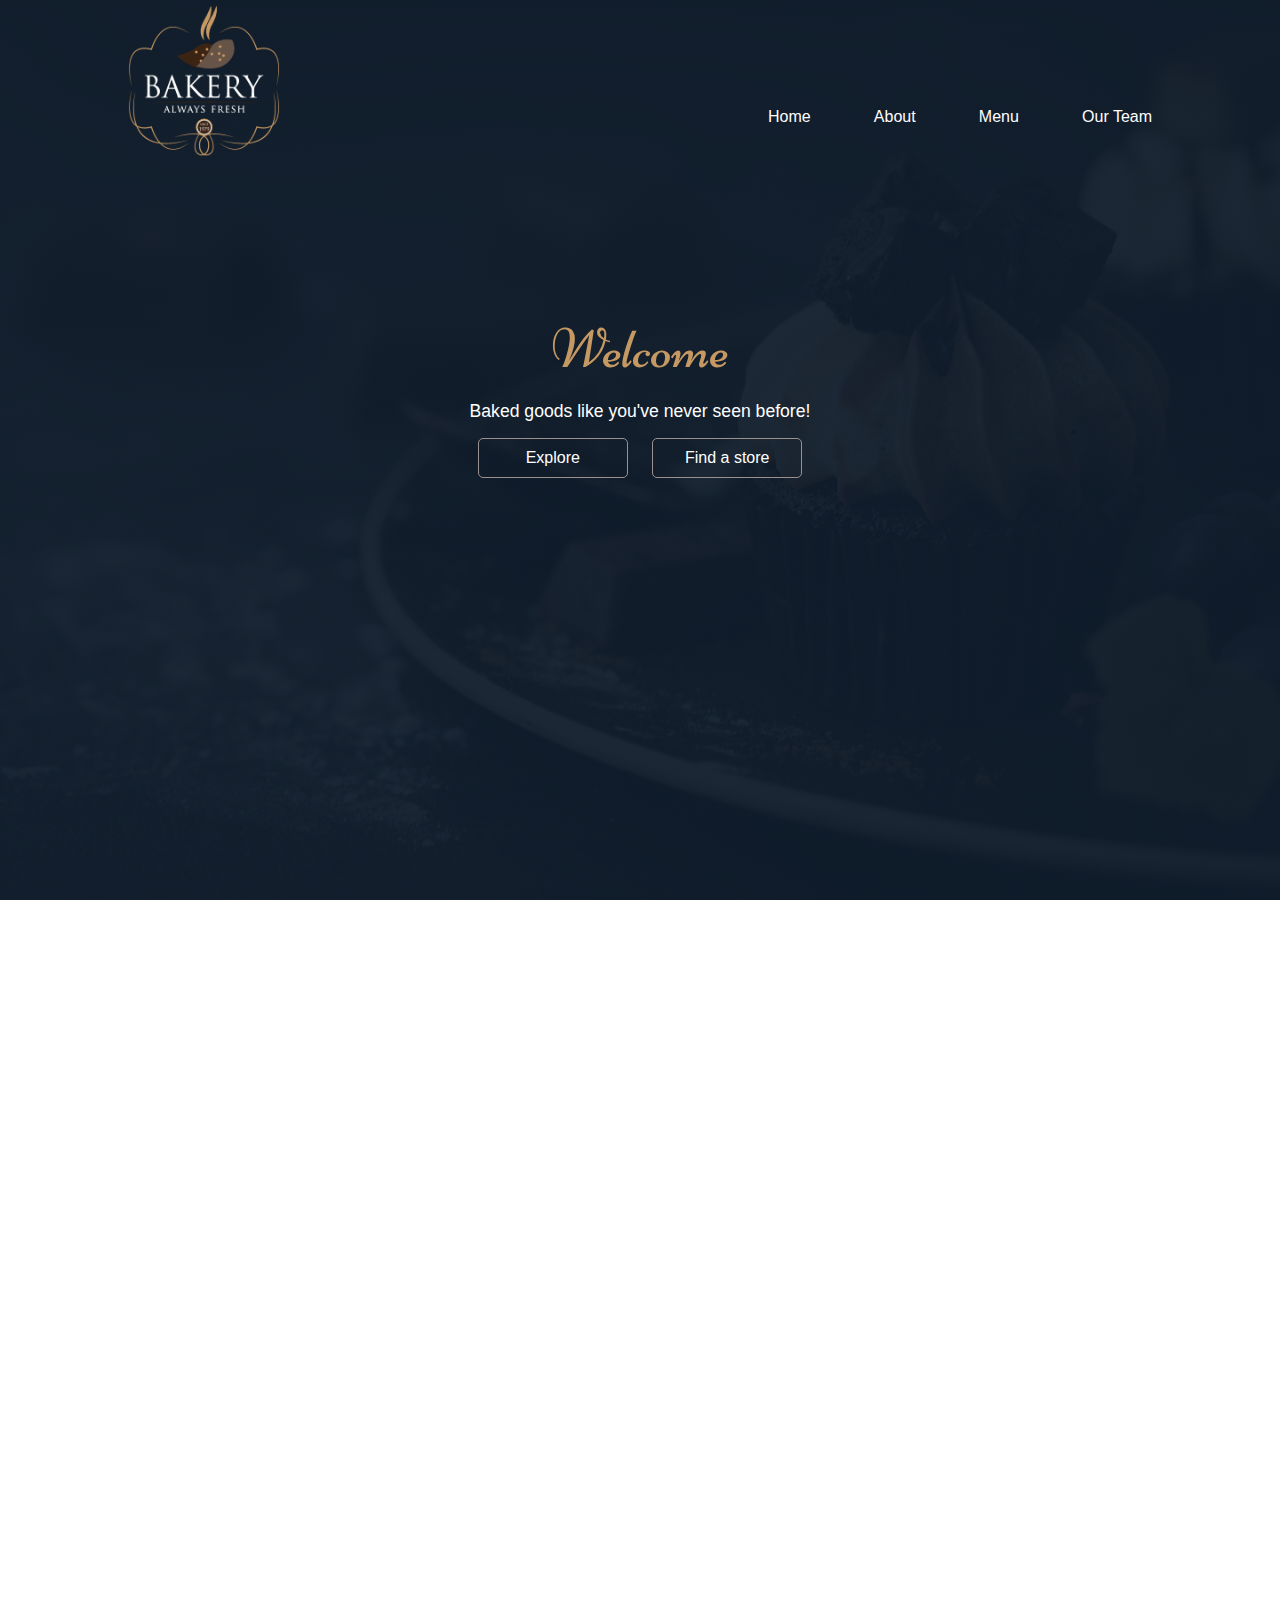
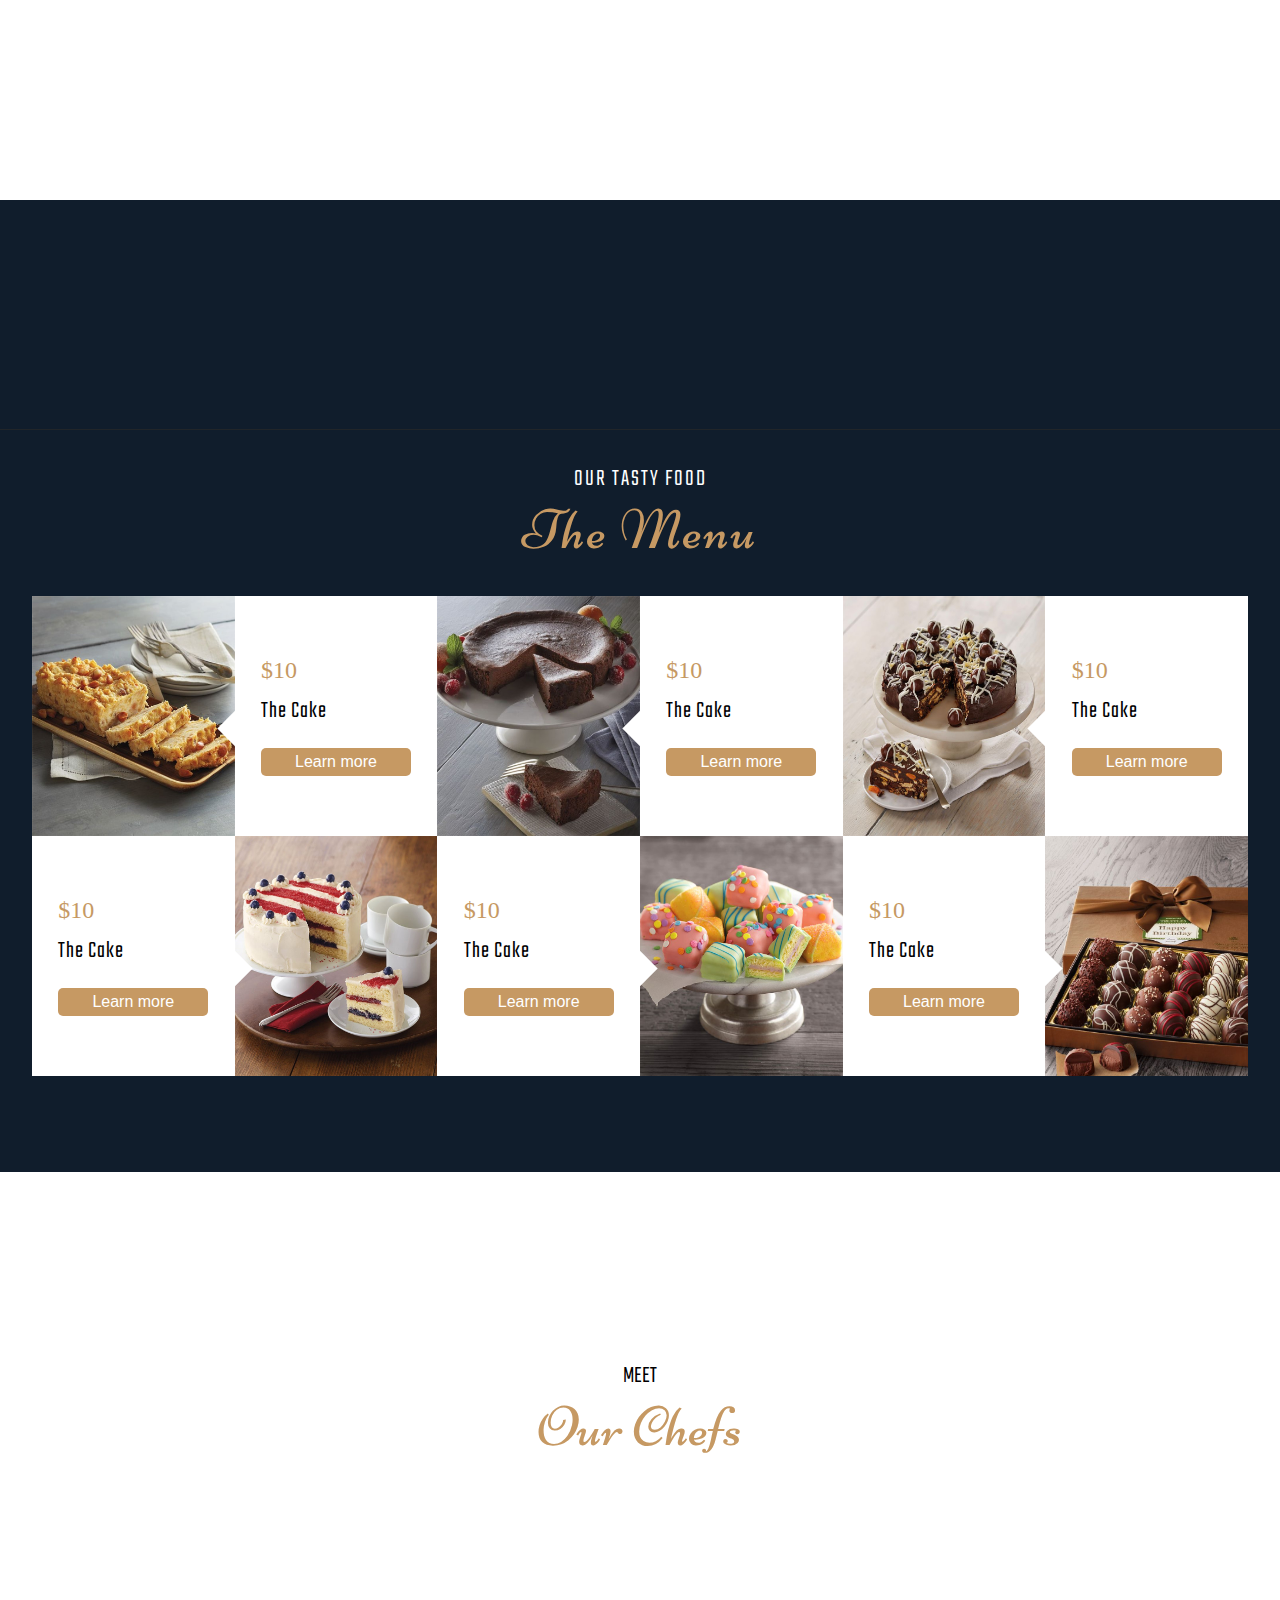
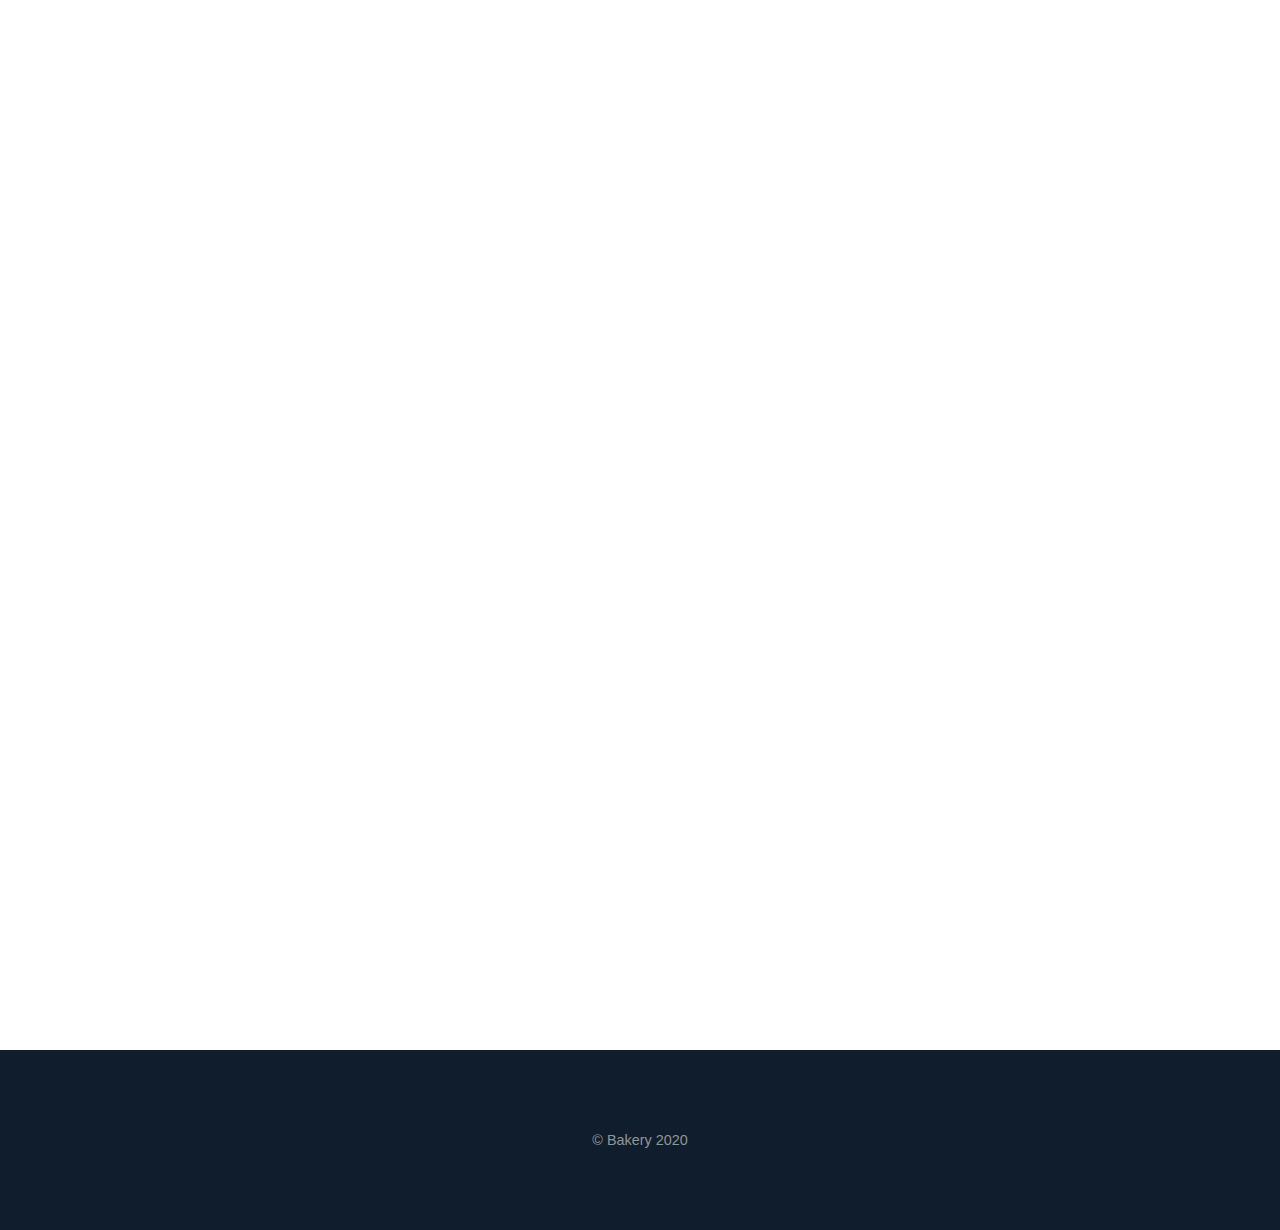
<file: Bakery Website/index.html>
<!DOCTYPE html>
<html lang="en">
  <head>
    <meta charset="UTF-8" />
    <meta name="viewport" content="width=device-width, initial-scale=1.0" />
    <title>Bakery | Home</title>
    <link href="https://unpkg.com/aos@2.3.1/dist/aos.css" rel="stylesheet">
    <link
      rel="stylesheet"
      href="https://cdnjs.cloudflare.com/ajax/libs/font-awesome/5.14.0/css/all.min.css"
      integrity="sha512-1PKOgIY59xJ8Co8+NE6FZ+LOAZKjy+KY8iq0G4B3CyeY6wYHN3yt9PW0XpSriVlkMXe40PTKnXrLnZ9+fkDaog=="
      crossorigin="anonymous"
    />
    <script
      src="https://cdnjs.cloudflare.com/ajax/libs/jquery/3.5.1/jquery.min.js"
      integrity="sha512-bLT0Qm9VnAYZDflyKcBaQ2gg0hSYNQrJ8RilYldYQ1FxQYoCLtUjuuRuZo+fjqhx/qtq/1itJ0C2ejDxltZVFg=="
      crossorigin="anonymous"
    ></script>
    <link rel="stylesheet" href="style.css" />
  </head>
  <body>
    <header>
      <div class="container" id="home">
        <div class="hamburger-menu">
          <a href="#"><i class="fas fa-bars toggle"></i></a>
          <a href="#"><i class="fas fa-times toggle"></i></a>
        </div>
        <!-- <div class="hamburger-menu">
          <a href="#home">Home</a>
          <a href="#about">About</a>
          <a href="#menu">Menu</a>
          <a href="#chefs">Our Team</a>
        </div> -->
        <div class="brand-logo">
          <a href="#home">
            <img src="./images/logo.png" alt="" />
          </a>
        </div>
        <nav>
          <ul class="navbar">
            <li class="navbar__item">
              <a href="#home">Home</a>
            </li>
            <li class="navbar__item">
              <a href="#about">About</a>
            </li>
            <li class="navbar__item">
              <a href="#menu">Menu</a>
            </li>
            <li class="navbar__item">
              <a href="#chefs">Our Team</a>
            </li>
          </ul>
        </nav>
        <div class="header__title">
          <p>Welcome</p>
          <p>Baked goods like you've never seen before!</p>
          <div>
            <a href="#"><button class="btn">Explore</button></a>
            <a href="#"><button class="btn">Find a store</button></a>
          </div>
        </div>
      </div>
    </header>
    <main>
      <section class="about" id="about">
        <div class="container">
          <div class="about__content" data-aos='fade-right'>
            <p>DISCOVER</p>
            <p>Our Story</p>
            <p>
              Lorem ipsum dolor, sit amet consectetur adipisicing elit. Harum
              corporis ullam, voluptates ab architecto totam, temporibus, quo
              culpa placeat eum voluptatibus sunt magni. Quasi eius enim velit
              consequatur blanditiis molestias.
            </p>
            <div class="about__btn">Find out more</div>
          </div>
          <div class="about__image" data-aos='fade-left'>
            <img src="images/about-img.jpg" alt="" />
          </div>
        </div>
      </section>
      <section class="menu" id="menu">
        <div class="container">
          <div class="shop-info">
            <div class="hours" data-aos='fade-up'>
              <i class="fas fa-clock"></i>
              <p class="shopInfo__heading">HOURS OF OPERATION</p>
              <div>
                <p>Mon to Fri: 8:00am - 6:00pm</p>
                <p>Sat to Sun: 8:00pm - 1:00pm</p>
              </div>
            </div>

            <div class="location" data-aos='fade-down'>
              <i class="fas fa-map-marker"></i>
              <p class="shopInfo__heading">OUR LOCATION</p>
              <div>
                <p>1234 First Avenue</p>
                <p>New York City, NY 1231</p>
              </div>
            </div>

            <div class="contact" data-aos='fade-right'>
              <i class="fas fa-mobile"></i>
              <p class="shopInfo__heading">GET IN TOUCH</p>
              <div>
                <p>Phone #: (800) 555-55555</p>
                <p>Email: contact@bakery.com</p>
              </div>
            </div>
          </div>
          <div class="menu-list">
            <p>Our tasty food</p>
            <p>The Menu</p>
            <div class="food-items">
              <div><img src="images/menu-item-1.jpg" alt="">
            </div>            
            <div class="price-block left">
              <p>$10</p>
              <p>The Cake</p>
              <button><a href="#">Learn more</a></button>
            </div>
              <div><img src="images/menu-item-2.jpg" alt="">
            </div>            
            <div class="price-block left">
              <p>$10</p>
              <p>The Cake</p>
              <button><a href="#">Learn more</a></button>
            </div>
              <div><img src="images/menu-item-3.jpg" alt="">
            </div>
            
            <div class="price-block left">
              <p>$10</p>
              <p>The Cake</p>
              <button><a href="#">Learn more</a></button>
            </div>
            <div class="price-block right">
              <p>$10</p>
              <p>The Cake</p>
              <button><a href="#">Learn more</a></button>
            </div>
              <div><img src="images/menu-item-4.jpg" alt=""></div>
            <div class="price-block right">
              <p>$10</p>
              <p>The Cake</p>
              <button><a href="#">Learn more</a></button>
            </div>
              <div><img src="images/menu-item-5.jpg" alt="">
            </div>
            <div class="price-block right">
              <p>$10</p>
              <p>The Cake</p>
              <button><a href="#">Learn more</a></button>
            </div>
              <div><img src="images/menu-item-6.jpg" alt="">
            </div>            
          </div>
        </div>
      </section>
      <section class="chefs" id="chefs">
        <div class="container">
          <p>Meet</p>
          <p>Our chefs</p>
          <div class="chefs__img">
            <div data-aos='fade-right'>
              <img src="images/chef-1.png" alt="">
              <div class='chef-name'>Olivia Logan</div>
              <div class='chef-area'>Cupcake Specialist</div>
              <div class='chef-desc'>Olivia is an awesome pastry chef!</div>
            </div>
            <div data-aos='fade-up'>
              <img src="images/chef-2.png" alt="">
              <div class='chef-name'>Jessica Lewis</div>
              <div class='chef-area'>Master Baker</div>
              <div class='chef-desc'>Jessica is an awesome chef!</div>
            </div>
            <div data-aos='fade-left'>
              <img src="images/chef-3.png" alt="">
              <div class='chef-name'>James Holt</div>
              <div class='chef-area'>Cake Specialist</div>
              <div class='chef-desc'>James is an awesome chef!</div>
            </div>
          </div>
        </div>
      </section>
    </main>
    <footer>
      &copy; Bakery 2020
    </footer>
    <script src="https://unpkg.com/aos@2.3.1/dist/aos.js"></script>
    <script src="script.js"></script>
  </body>
</html>
</file>
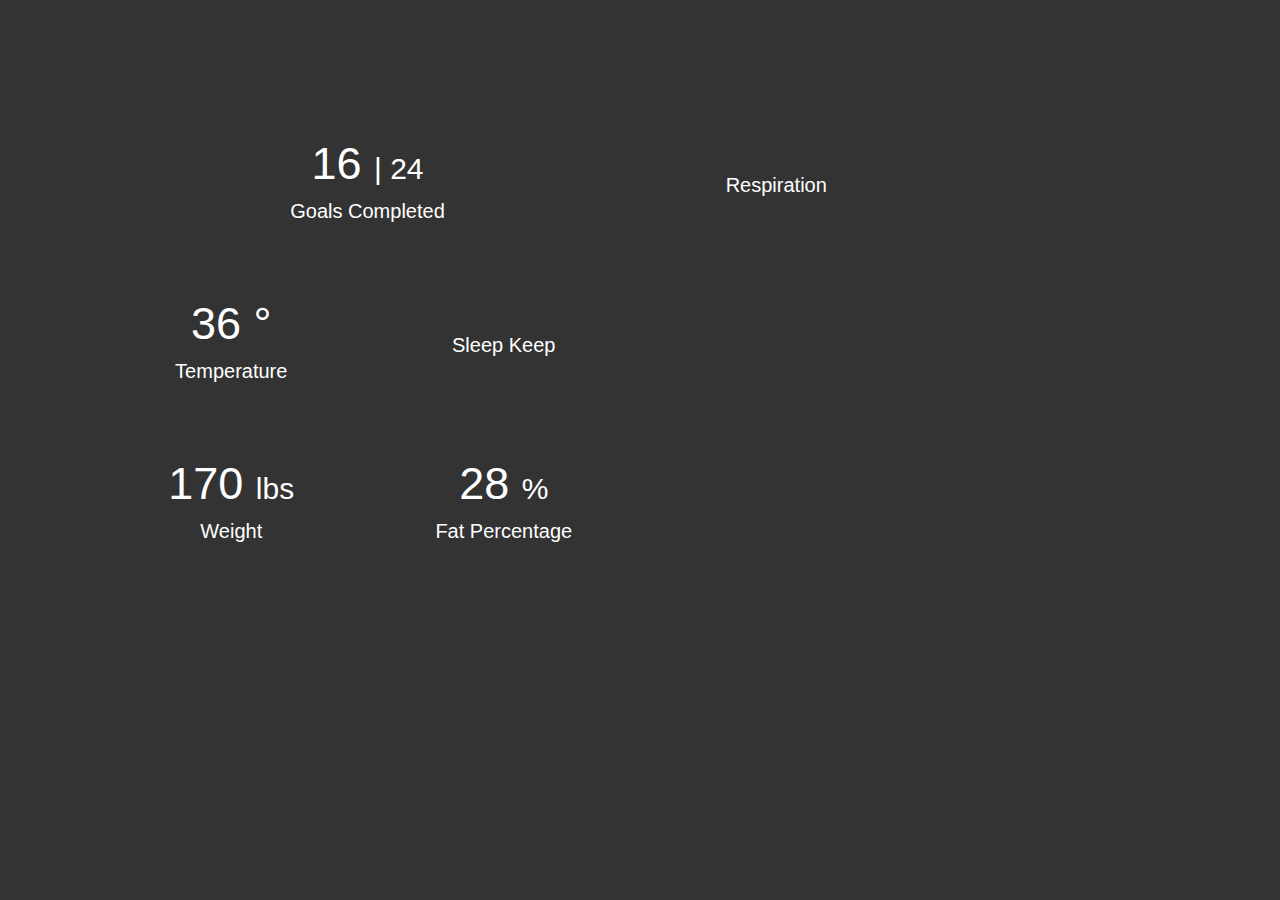
<file: Health Panel Layout using CSS Grid/index.html>
<!DOCTYPE html>
<html lang="en">

<head>
    <meta charset="UTF-8">
    <meta name="viewport" content="width=device-width, initial-scale=1.0">
    <title>Health Panel Layout</title>
    <link rel="stylesheet" href="https://cdnjs.cloudflare.com/ajax/libs/font-awesome/5.14.0/css/all.min.css"
        integrity="sha512-1PKOgIY59xJ8Co8+NE6FZ+LOAZKjy+KY8iq0G4B3CyeY6wYHN3yt9PW0XpSriVlkMXe40PTKnXrLnZ9+fkDaog=="
        crossorigin="anonymous" />
    <link href="https://fonts.googleapis.com/css2?family=Roboto:wght@300;400&display=swap">
    <link rel="stylesheet" href="style.css">
</head>

<body>
    <div class="container">
        <div class="bg1">
            <h2>16 <span>| 24</span></h2>
            <p>Goals Completed</p>
        </div>
        <div class="bg1">
            <h2><i class="fas fa-battery-three-quarters"></i></h2>
            <p>Respiration</p>
        </div>
        <div class="bg2">
            <h2><i class="fas fa-running"></i></h2>
            <p>Miles</p>
        </div>
        <div class="bg1">
            <h2>36 &deg;</h2>
            <p>Temperature</p>
        </div>
        <div class="bg1">
            <h2><i class="fas fa-bed"></i></h2>
            <p>Sleep Keep</p>
        </div>
        <div class="bg2">
            <h2>98 <span>bpm</span></h2>
            <p>Heart Rate</p>
        </div>
        <div class="bg1">
            <h2>170 <span>lbs</span></h2>
            <p>Weight</p>
        </div>
        <div class="bg1">
            <h2>28 <span>%</span></h2>
            <p>Fat Percentage</p>
        </div>
        <div class="bg2">
            <h2>118 <span>mgdl</span></h2>
            <p>Blood Glucose</p>
        </div>
        <div class="bg2">
            <h2>680 <span>kcal</span></h2>
            <p>AVG Consumption</p>
        </div>
        <div class="bg2">
            <h2><i class="fas fa-dumbbell"></i></h2>
            <p>Workouts</p>
        </div>
        <div class="bg2">
            <h2>85 <span>%</span></h2>
            <p>Body Hydration</p>
        </div>
    </div>
</body>

</html>
</file>
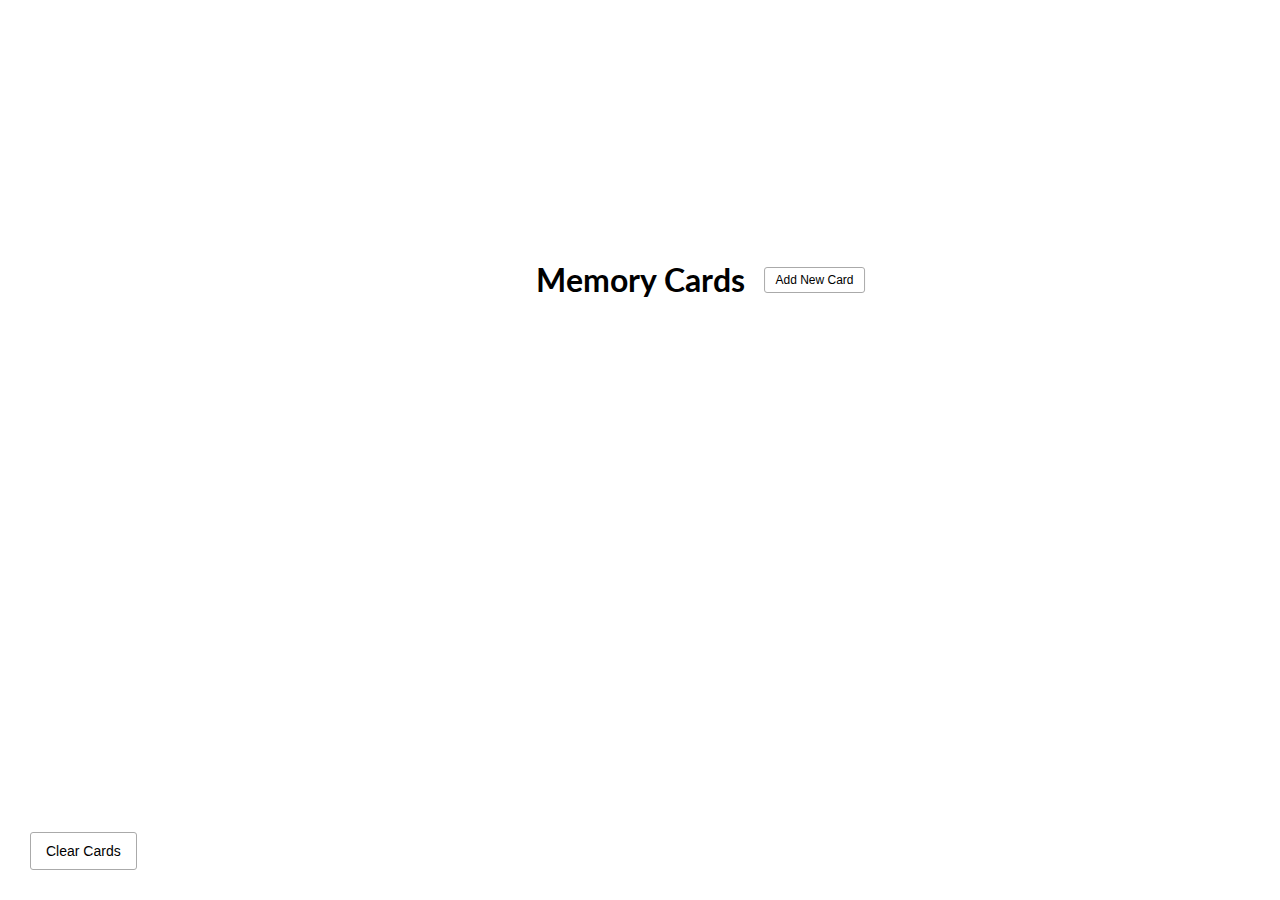
<file: Memory Cards/index.html>
<!DOCTYPE html>
<html lang="en">
  <head>
    <meta charset="UTF-8" />
    <meta name="viewport" content="width=device-width, initial-scale=1.0" />
    <meta http-equiv="X-UA-Compatible" content="ie=edge" />
    <link
      rel="stylesheet"
      href="https://cdnjs.cloudflare.com/ajax/libs/font-awesome/5.11.2/css/all.min.css"
      integrity="sha256-+N4/V/SbAFiW1MPBCXnfnP9QSN3+Keu+NlB+0ev/YKQ="
      crossorigin="anonymous"
    />
    <link rel="stylesheet" href="style.css" />
    <title>Memory Cards</title>
  </head>
  <body>
    <button id="clear" class="clear btn">
      <i class="fas fa-trash"></i> Clear Cards
    </button>

    <h1>
      Memory Cards
      <button id="show" class="btn btn-small">
        <i class="fas fa-plus"></i> Add New Card
      </button>
    </h1>

    <div id="cards-container" class="cards">
      <!-- <div class="card active">
        <div class="inner-card">
          <div class="inner-card-front">
            <p>
              What is PHP?
            </p>
          </div>
          <div class="inner-card-back">
            <p>
              A programming language
            </p>
          </div>
        </div>
      </div>
      <div class="card">
        <div class="inner-card">
          <div class="inner-card-front">
            <p>
              What is PHP?
            </p>
          </div>
          <div class="inner-card-back">
            <p>
              A programming language
            </p>
          </div>
        </div>
      </div> -->
    </div>

    <div class="navigation">
      <button id="prev" class="nav-button">
        <i class="fas fa-arrow-left"></i>
      </button>

      <p id="current"></p>

      <button id="next" class="nav-button">
        <i class="fas fa-arrow-right"></i>
      </button>
    </div>

    <div id="add-container" class="add-container">
      <h1>
        Add New Card
        <button id="hide" class="btn btn-small btn-ghost">
          <i class="fas fa-times"></i>
        </button>
      </h1>

      <div class="form-group">
        <label for="question">Question</label>
        <textarea id="question" placeholder="Enter question..."></textarea>
      </div>

      <div class="form-group">
        <label for="answer">Answer</label>
        <textarea id="answer" placeholder="Enter Answer..."></textarea>
      </div>

      <button id="add-card" class="btn">
        <i class="fas fa-plus"></i> Add Card
      </button>
    </div>

    <script src="script.js"></script>
  </body>
</html>
</file>
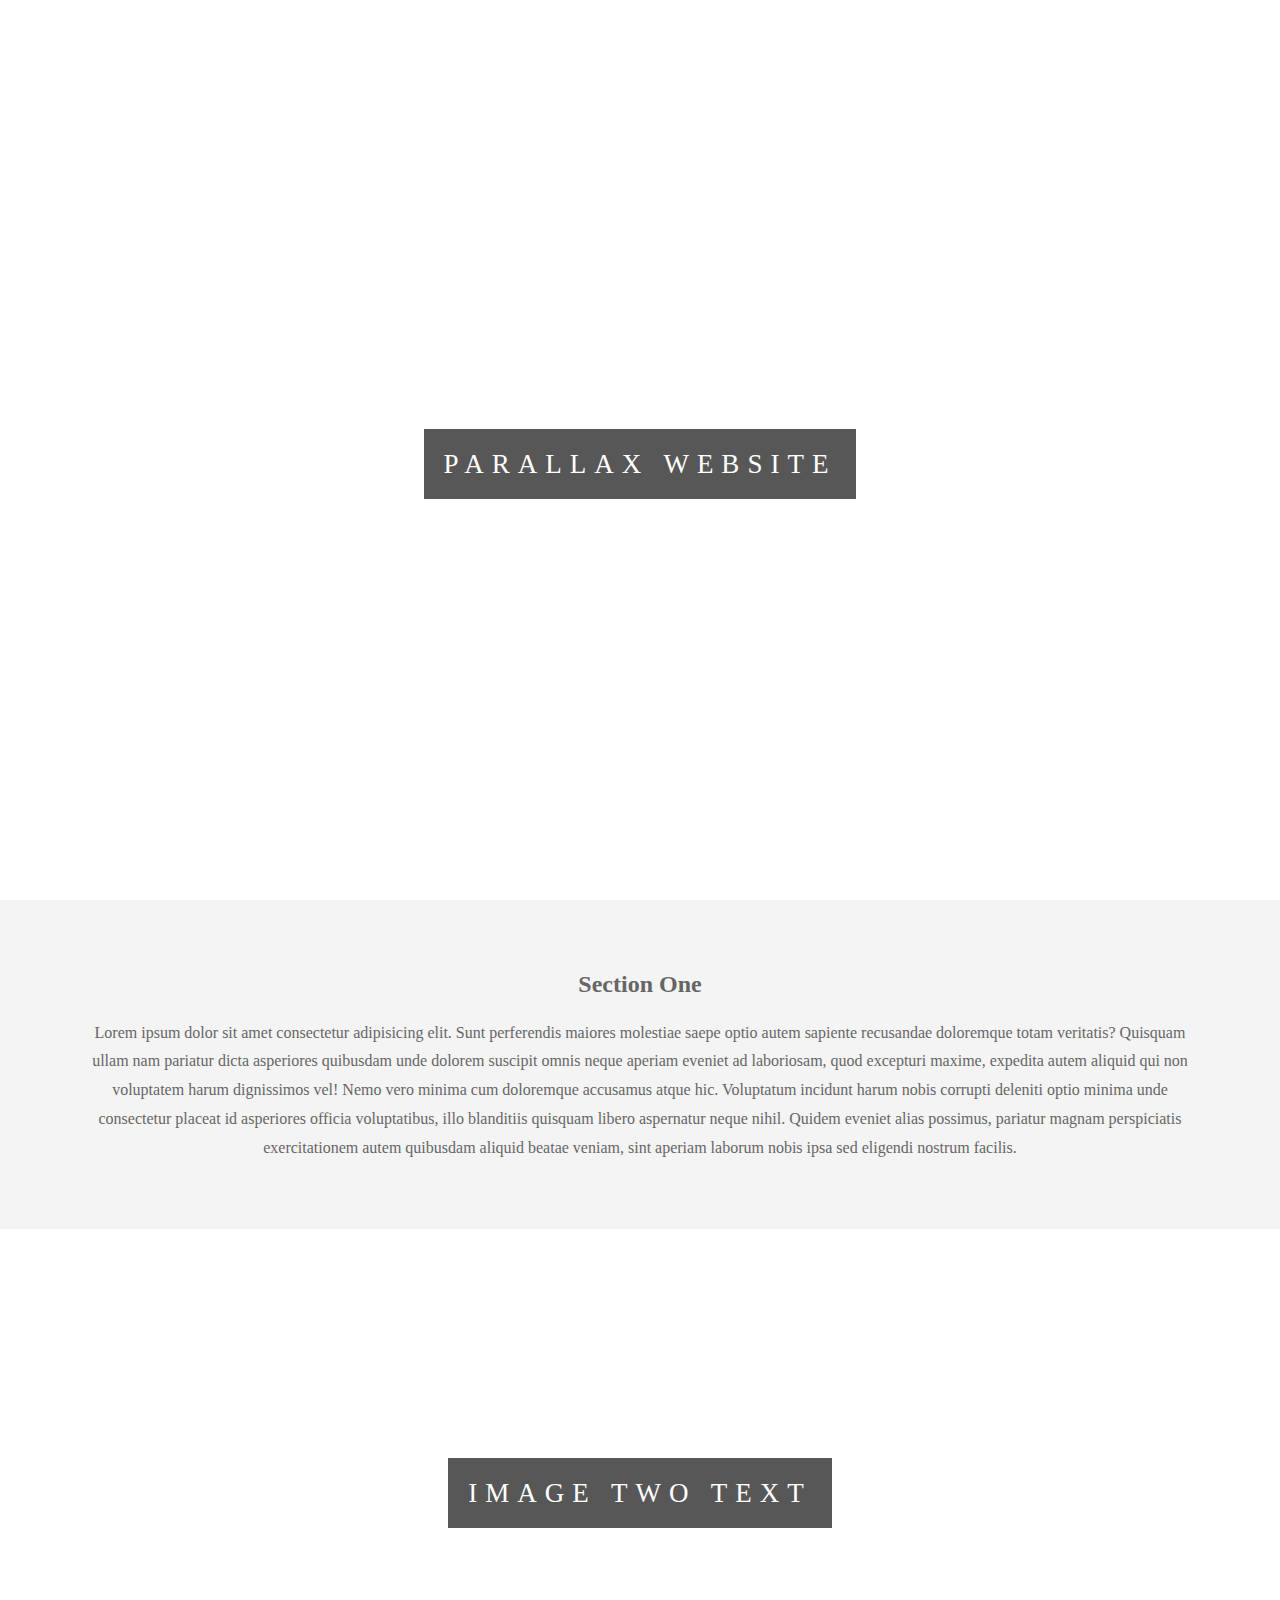
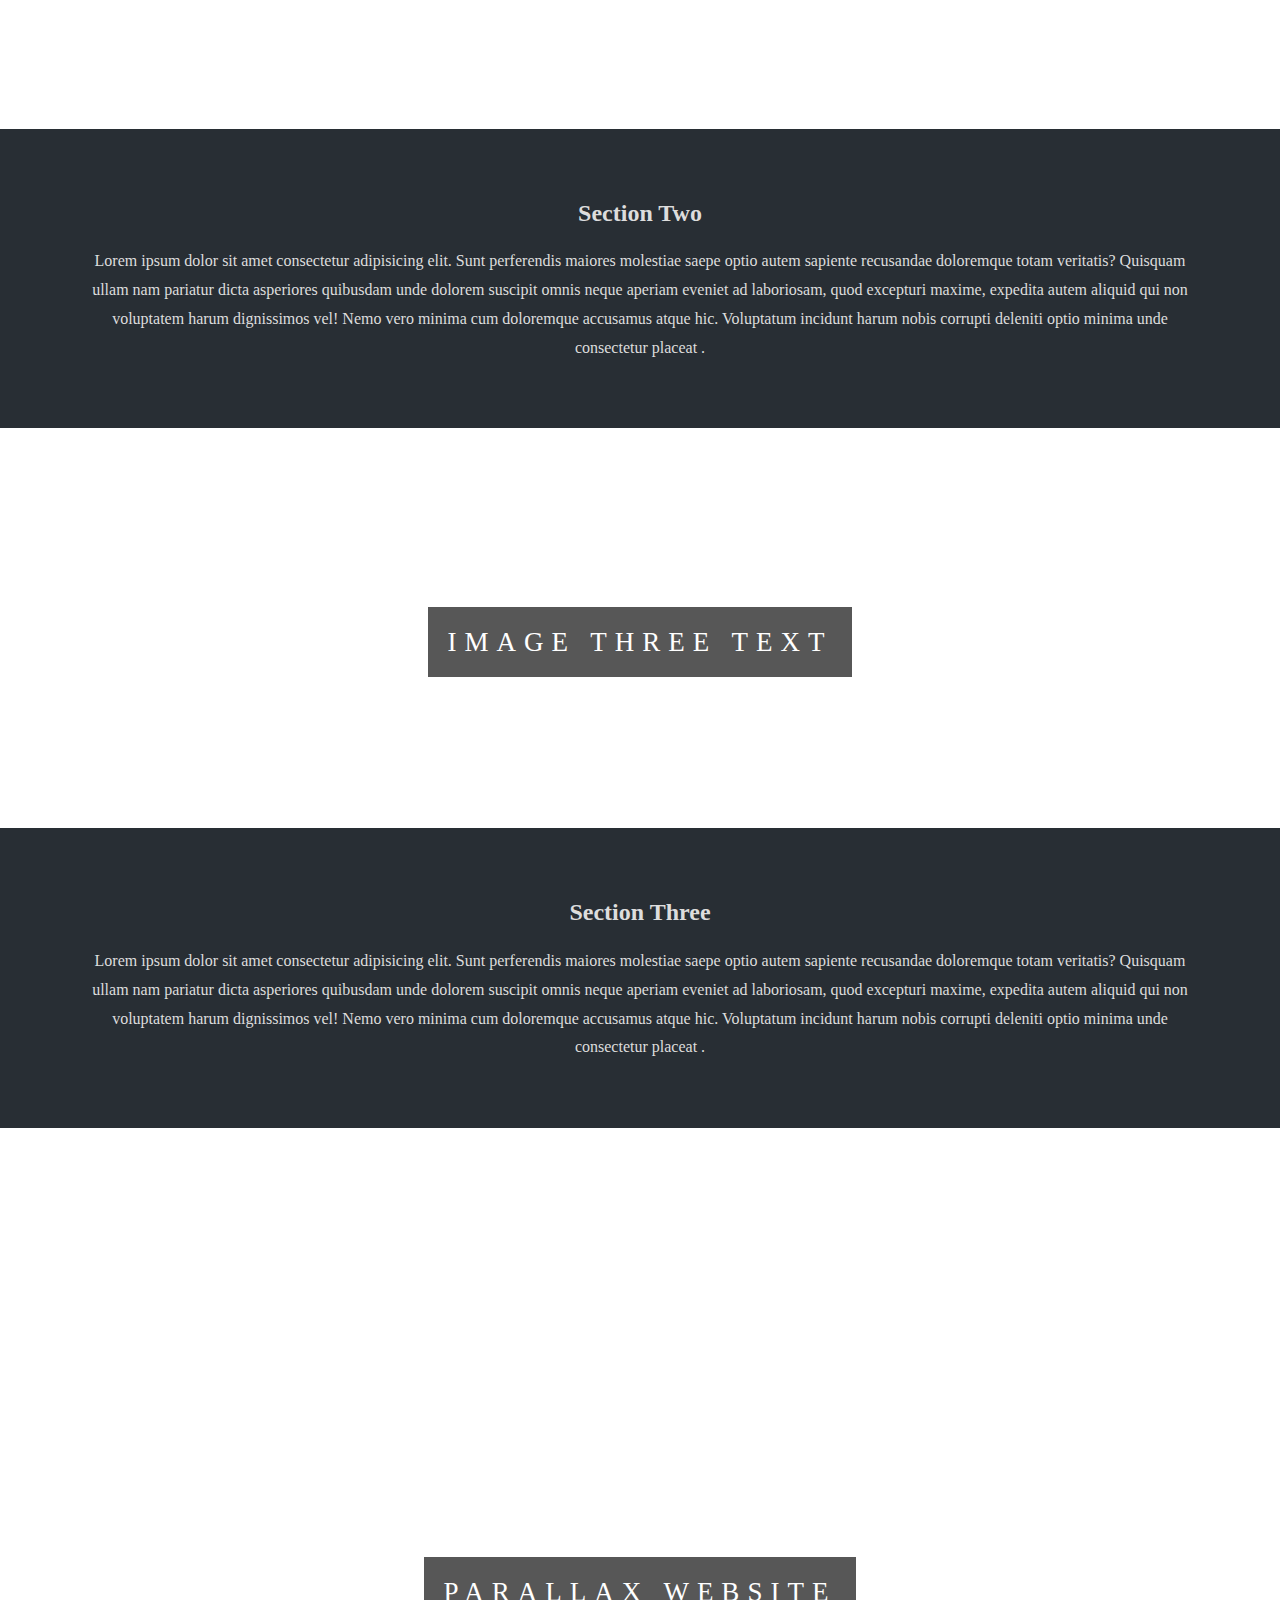
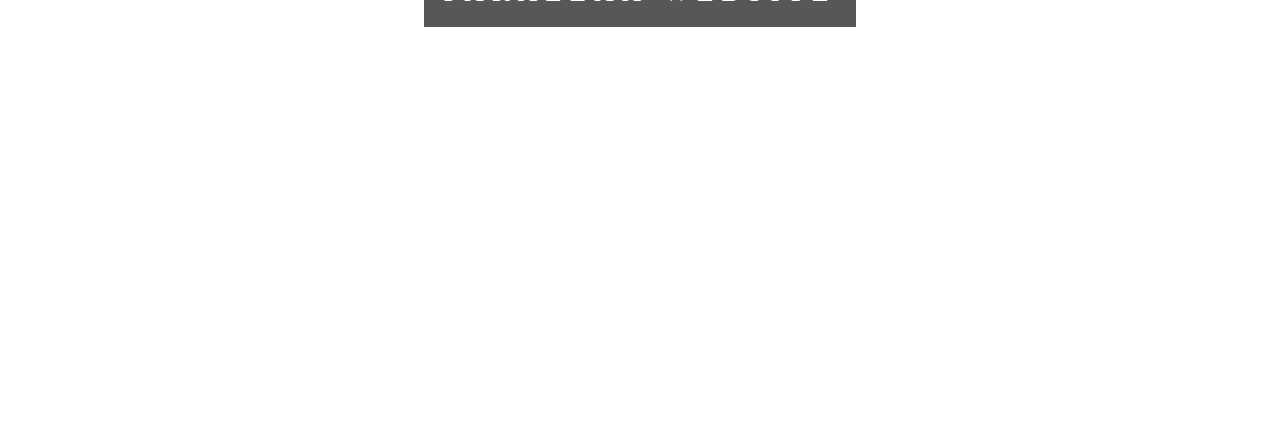
<file: Parallax Website/index.html>
<!DOCTYPE html>
<html lang="en">

<head>
    <meta charset="UTF-8">
    <meta name="viewport" content="width=device-width, initial-scale=1.0">
    <title>Basic Parallax Website With HTML & CSS</title>
    <link rel="stylesheet" href="style.css">

</head>

<body>
    <div class="pimg1">
        <div class="ptext">
            <span class="border">
                Parallax Website
            </span>
        </div>
    </div>
    <section class="section section-light">
        <h2>Section One</h2>
        <p>
            Lorem ipsum dolor sit amet consectetur adipisicing elit. Sunt perferendis maiores molestiae saepe optio
            autem sapiente recusandae doloremque totam veritatis? Quisquam ullam nam pariatur dicta asperiores quibusdam
            unde dolorem suscipit omnis neque aperiam eveniet ad laboriosam, quod excepturi maxime, expedita autem
            aliquid qui non voluptatem harum dignissimos vel! Nemo vero minima cum doloremque accusamus atque hic.
            Voluptatum incidunt harum nobis corrupti deleniti optio minima unde consectetur placeat id asperiores
            officia voluptatibus, illo blanditiis quisquam libero aspernatur neque nihil. Quidem eveniet alias possimus,
            pariatur magnam perspiciatis exercitationem autem quibusdam aliquid beatae veniam, sint aperiam laborum
            nobis ipsa sed eligendi nostrum facilis.
        </p>
    </section>
    <div class="pimg2">
        <div class="ptext">
            <span class="border">
                Image Two Text
            </span>
        </div>
    </div>
    <section class="section section-dark">
        <h2>Section Two</h2>
        <p>
            Lorem ipsum dolor sit amet consectetur adipisicing elit. Sunt perferendis maiores molestiae saepe optio
            autem sapiente recusandae doloremque totam veritatis? Quisquam ullam nam pariatur dicta asperiores quibusdam
            unde dolorem suscipit omnis neque aperiam eveniet ad laboriosam, quod excepturi maxime, expedita autem
            aliquid qui non voluptatem harum dignissimos vel! Nemo vero minima cum doloremque accusamus atque hic.
            Voluptatum incidunt harum nobis corrupti deleniti optio minima unde consectetur placeat .
        </p>
    </section>
    <div class="pimg3">
        <div class="ptext">
            <span class="border">
                Image Three Text
            </span>
        </div>
    </div>
    <section class="section section-dark">
        <h2>Section Three</h2>
        <p>
            Lorem ipsum dolor sit amet consectetur adipisicing elit. Sunt perferendis maiores molestiae saepe optio
            autem sapiente recusandae doloremque totam veritatis? Quisquam ullam nam pariatur dicta asperiores quibusdam
            unde dolorem suscipit omnis neque aperiam eveniet ad laboriosam, quod excepturi maxime, expedita autem
            aliquid qui non voluptatem harum dignissimos vel! Nemo vero minima cum doloremque accusamus atque hic.
            Voluptatum incidunt harum nobis corrupti deleniti optio minima unde consectetur placeat .
        </p>
    </section>
    <div class="pimg1">
        <div class="ptext">
            <span class="border">
                Parallax Website
            </span>
        </div>
    </div>

</body>

</html>
</file>
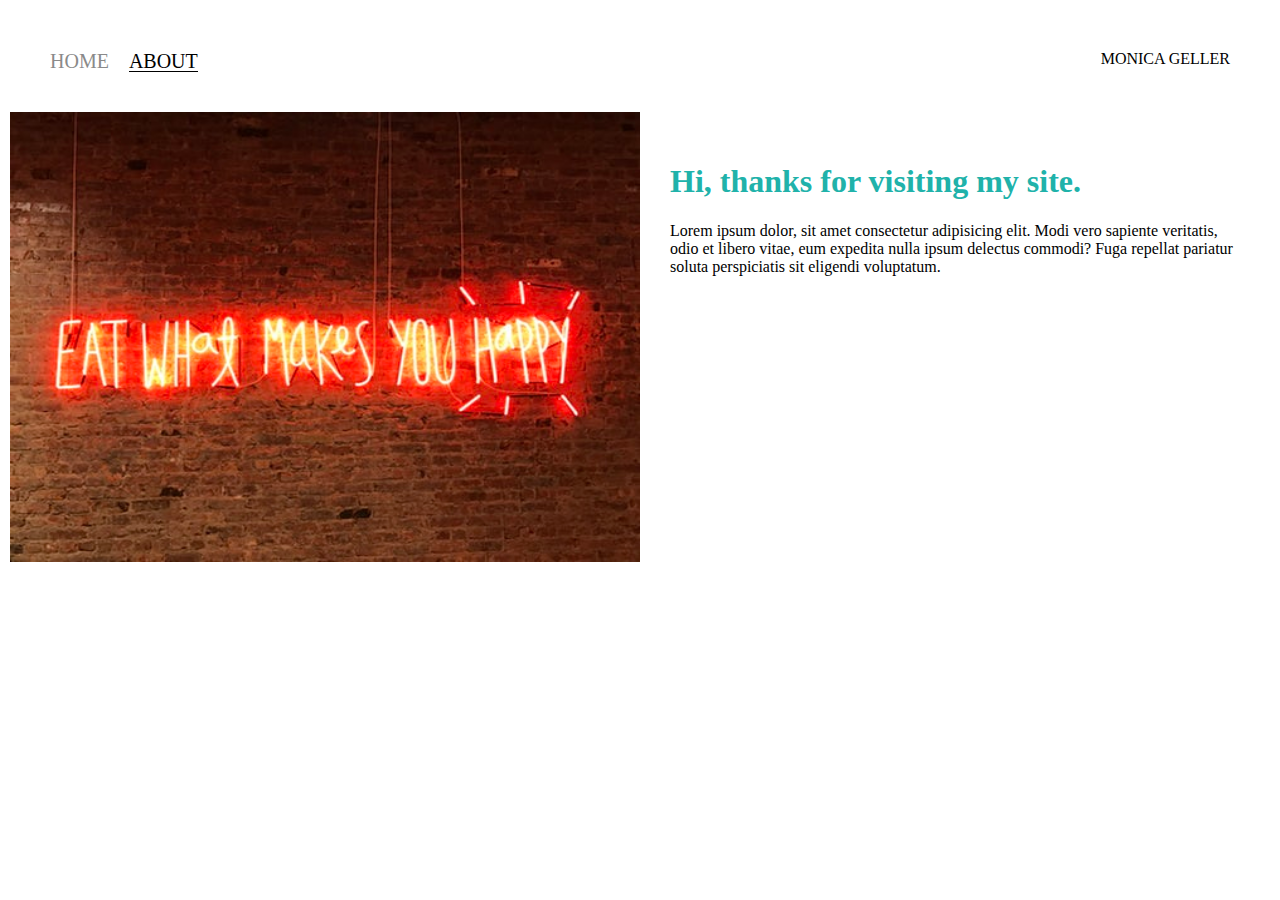
<file: Food Catalog using Responsive Web Design/about.html>
<!DOCTYPE html>
<html lang="en">

<head>
    <meta charset="UTF-8">
    <meta name="viewport" content="width=device-width, initial-scale=1.0">
    <meta http-equiv="X-UA-Compatible" content="ie=edge">
    <title>About Me</title>
    <link href="https://fonts.googleapis.com/css?family=Lato&display=swap" rel="stylesheet">
    <link rel="stylesheet" href="styleSheet.css">
</head>

<body>
    <div class="container">
        <div class="nav-wrapper">
            <div class="left-side">
                <div class="nav-link-wrapper">
                    <a href="index.html">Home</a>
                </div>
                <div class="nav-link-wrapper active-nav-link">
                    <a href="about.html">About</a>
                </div>
            </div>
            <div class="right-side">
                <div>MONICA GELLER</div>
            </div>
        </div>
        <div class="content-wrapper">
            <div class="two-column-wrapper">
                <div class="profile-image-wrapper">
                    <img src="images/EatWhatMakesUhappy.jpg" alt="sorry">
                </div>
                <div class="profile-content-wrapper">
                    <h1>Hi, thanks for visiting my site.</h1>
                    <p>Lorem ipsum dolor, sit amet consectetur adipisicing elit. Modi vero sapiente veritatis, odio et
                        libero vitae, eum expedita nulla ipsum delectus commodi? Fuga repellat pariatur soluta
                        perspiciatis sit eligendi voluptatum.</p>
                </div>
            </div>
        </div>
    </div>
</body>

</html>
</file>
<file: Bakery Website/style.css>
@import url("https://fonts.googleapis.com/css?family=Niconne&display=swap");
@import url("https://fonts.googleapis.com/css?family=Teko:300,400&display=swap");

:root {
  --golden: #c69963;
}

* {
  margin: 0;
  padding: 0;
  box-sizing: border-box;
}

/* header */
header a {
  text-decoration: none;
  color: #fff;
}

header {
  height: 100vh;
  font-family: Roboto, sans-serif;
  min-width: 408px;
  color: #fff;
}

header > .container {
  height: 100%;
  background: linear-gradient(rgba(16, 29, 44, 0.95), rgba(16, 29, 44, 0.95)),
    url(./images/header-bg.jpg);
  background-size: cover;
  background-position: center;
  position: relative;
  background-attachment: fixed;
}

.brand-logo img {
  width: 9.5em;
  height: 9.5em;
  position: absolute;
  top: 5px;
  left: 10%;
}

.brand-logo {
  transition: opacity 0.5s;
}

.brand-logo:hover {
  opacity: 0.7;
}

.hamburger-menu {
  position: fixed;
  top: 25px;
  right: 50px;
  width: 50px;
  height: 50px;
  display: flex;
  background: #101d2c;
  border-radius: 4px;
  cursor: pointer;
  z-index: 999;
  justify-content: center;
  align-items: center;
}

.hamburger-menu i {
  font-size: 30px;
  color: rgba(198, 153, 99, 0.7);
  margin: auto;
}

.hamburger-menu .fa-times {
  display: none;
}

.hamburger-menu .fa-times.open {
  display: block;
}

.hamburger-menu .fa-bars.open {
  display: none;
}

.navbar {
  position: absolute;
  right: 10%;
  top: 12%;
  display: flex;
  width: 30%;
  justify-content: space-between;
}

li.navbar__item {
  list-style-type: none;
  position: relative;
}

li.navbar__item::before {
  content: "";
  position: absolute;
  bottom: -2px;
  width: 100%;
  height: 2px;
  background: #c69963;
  transform: scale(0);
  transform-origin: center;
  transition: transform 650ms;
}

li.navbar__item:hover::before {
  transform: scale(1);
}

li.navbar__item a {
  text-decoration: none;
  font-size: 1em;
}

.header__title {
  position: absolute;
  top: 35%;
  width: 100%;
  text-align: center;
}

.header__title p:first-child {
  font-size: 3.5em;
  font-family: "Niconne", sans-serif;
  color: var(--golden);
}

.header__title > * + * {
  margin-top: 1em;
}

.header__title p:nth-of-type(2) {
  font-size: 1.1em;
}

.btn {
  cursor: pointer;
  font-size: 1em;
  background: transparent;
  width: 150px;
  padding: 10px 30px;
  border: 1px solid rgb(153, 144, 144);
  border-radius: 5px;
  position: relative;
  overflow: hidden;
  color: #fff;
}

.header__title a:nth-of-type(2) {
  margin-left: 20px;
}

.btn::before {
  content: "";
  position: absolute;
  top: 0;
  right: 100%;
  width: 100%;
  height: 100%;
  background: linear-gradient(
    120deg,
    transparent,
    rgba(225, 225, 225, 0.3),
    transparent
  );
  transition: all 650ms;
}

.header__title a:hover .btn::before {
  right: -100%;
}

/* about */
main {
  height: auto;
}

.about {
  height: 100vh;
  width: 100%;
}

.about > .container {
  height: 100%;
  padding: 10%;
  display: flex;
  justify-content: center;
  align-items: center;
  gap: 1em;
}

.about__content {
  color: black;
  width: 50%;
  height: 60vh;
}

.about__content:first-child {
  font-family: "Teko", sans-serif;
  font-size: 25px;
  color: #101d2c;
  letter-spacing: 1px;
}
.about__content p:nth-of-type(2) {
  font-family: "Niconne", cursive;
  color: #c69963;
  font-size: 2.5em;
  line-height: 1.2;
}
.about__content p:nth-of-type(3) {
  font-family: "Roboto", sans-serif;
  font-size: 1rem;
  font-weight: 400;
  line-height: 1.5;
  color: #212529;
}
.about__content > * {
  margin-top: 20px;
}

.about__btn {
  cursor: pointer;
  border-radius: 5px;
  text-align: center;
  font-family: Roboto, sans-serif;
  margin-top: 1.5em;
  background: transparent;
  font-size: 0.65em;
  width: 150px;
  color: #c69963;
  height: 2.5em;
  padding: 10px;
  border: 1px solid #c69963;
  transition: all 650ms;
}

.about__btn:hover {
  background: #c69963;
  color: #fff;
}

.about__image {
  width: 50%;
  height: 80vh;
}

.about__image img {
  height: 100%;
  width: 100%;
}

/* menu */

.menu > .container {
  height: 100%;
  width: 100%;
  padding: 2em 0;
  background-color: #101d2c;
}

.shop-info {
  width: 100%;
  display: flex;
  justify-content: space-around;
  padding-bottom: 3em;
}

.shop-info i {
  font-size: 3em;
  color: #c69963;
}

p.shopInfo__heading {
  font-family: "Teko", sans-serif;
  font-size: 1.5em;
  color: #fff !important;
}

.shop-info p {
  color: rgba(255, 255, 255, 0.5);
}

.hours,
.location,
.contact {
  display: flex;
  flex-direction: column;
  justify-content: center;
  align-items: center;
  gap: 2em;
}

.hours div,
.location div,
.contact div {
  font-size: 1em;
  font-family: "Roboto", sans-serif;
  line-height: 1.6;
}

.shop-info {
  border-bottom: 0.15px solid #212529;
}

div.menu-list {
  padding: 2em;
  color: #fff;
  width: 100%;
  height: 100%;
}
.menu-list > p {
  text-align: center;
  font-size: 1.5em;
  letter-spacing: 2px;
}
.menu-list > p:first-child {
  font-family: "Teko", sans-serif;
  text-transform: uppercase;
  font-weight: 100;
}
.menu-list > p:nth-of-type(2) {
  font-family: "Niconne", cursive;
  color: #c69963 !important;
  font-size: 3.5em;
}

.food-items {
  margin: 2em auto;
  width: 100%;
  height: 100%;
  display: grid;
  grid-template-columns: repeat(auto-fit, minmax(200px, 1fr));
  grid-auto-rows: 15em;
}
.food-items > div {
  position: relative;
}
.price-block {
  position: absolute;
  top: 0;
  bottom: 0;
  left: 0;
  right: 0;
  background: #fff;
  width: 100%;
  height: 100%;
  display: flex;
  flex-direction: column;
  justify-content: center;
  align-items: center;
  gap: 10px;
  font-size: 1.5em;
  position: relative;
}
.price-block > * {
  width: 150px;
}
.price-block p:nth-of-type(1) {
  color: #c69963;
  text-align: left;
}
.price-block p:nth-of-type(2) {
  font-family: "Teko", sans-serif;
  color: #000;
  font-size: 1em;
  text-align: left;
  font-weight: 100;
  letter-spacing: 1px;
}
.price-block button {
  margin-top: 10px;
  cursor: pointer;
  background: #c69963;
  border: none;
  border-radius: 5px;
  padding: 5px 12px;
  position: relative;
  overflow: hidden;
}
.price-block button::before {
  content: "";
  position: absolute;
  width: 100%;
  height: 100%;
  top: 0;
  right: 100%;
  background: linear-gradient(
    30deg,
    transparent,
    rgba(225, 225, 225, 0.5),
    transparent
  );
  transition: all 650ms;
}
.price-block button:hover::before {
  transform: translateX(200%);
}
.price-block > button a {
  font-size: 1.2em;
  color: white;
  text-decoration: none;
}
.price-block.left::before,
.price-block.right::before {
  content: "";
  position: absolute;
  width: 25px;
  height: 25px;
  background: white;
  top: 50%;
  z-index: 10;
}
.price-block.left::before {
  left: 0;
  transform: translateX(-50%) rotate(45deg);
}
.price-block.right::before {
  right: 0;
  transform: translateX(50%) rotate(45deg);
}
.food-items img {
  position: absolute;
  top: 0;
  bottom: 0;
  left: 0;
  right: 0;
  width: 100%;
  height: 100%;
}

.chefs {
  width: 100%;
  height: auto;
  margin-bottom: 5%;
}

.chefs > .container {
  height: 150vh;
  width: 100%;
  display: flex;
  flex-direction: column;
  justify-content: center;
  align-items: center;
}

.chefs p:nth-of-type(1) {
  font-family: "Teko", sans-serif;
  text-transform: uppercase;
  font-weight: 100;
  font-size: 1.5em;
}

.chefs p:nth-of-type(2) {
  font-family: "Niconne", cursive;
  color: #c69963 !important;
  font-size: 3.5em;
  text-transform: capitalize;
}

.chefs .chefs__img {
  margin-top: 5%;
  height: 60%;
  width: 85%;
  display: grid;
  grid-template-columns: repeat(3, 33%);
  grid-auto-rows: auto;
  grid-gap: 1.5em;
}

.chefs__img img {
  height: 100%;
  width: 100%;
}
.chefs__img > div {
  display: flex;
  flex-direction: column;
  justify-content: center;
  align-items: center;
}
.chefs__img > div > * {
  padding-top: 10px;
}
.chefs .chef-name {
  font-family: "Teko", sans-serif;
  font-weight: 100;
  font-size: 1.5em;
  letter-spacing: 2.5px;
}
.chefs .chef-area {
  font-family: "Roboto", sans-serif;
  font-weight: bold;
  color: #c69963;
  font-size: 1em;
}
.chefs .chef-desc {
  font-family: "Roboto", sans-serif;
  font-size: 1em;
}
/* footer */
footer {
  margin-top: 10%;
  height: 20vh;
  width: 100%;
  background: #101d2c;
  color: #939597;
  font-size: 0.9em;
  font-family: Verdana, Geneva, Tahoma, sans-serif;
  display: flex;
  justify-content: center;
  align-items: center;
}

@media (max-width: 900px) {
  nav {
    transform: scale(0);
  }
  .hamburger-menu {
    transform: scale(1);
  }
  nav.open {
    transform: scale(1);
    z-index: 900;
    background: #101d2c;
    height: 100vh;
    width: 100%;
    position: absolute;
  }
  nav.open .navbar {
    width: 100%;
    height: 100%;
    top: 0;
    right: 0;
    display: flex;
    justify-content: center !important;
    align-items: center !important;
    flex-direction: column;
    gap: 20px;
  }

  nav.open li.navbar__item::before {
    transform: scale(0);
  }

  .about {
    height: max-content;
    text-align: center;
  }

  .about .container {
    flex-direction: column;
  }
  .about__content {
    height: max-content;
    margin-top: 10%;
    width: 100%;
  }
  .about__image {
    width: 100%;
    height: 100%;
  }
  .about__btn {
    margin: auto;
  }
  .shop-info {
    flex-direction: column;
    gap: 30px;
  }
  .food-items {
    grid-template-columns: repeat(auto-fit, 1fr 1fr);
  }

  .chefs__img img {
    height: 70%;
  }
  footer {
    margin-top: 5%;
  }
}

@media (max-width: 700px) {
  .chefs__img img {
    height: 50%;
  }
  footer {
    margin-top: 2%;
  }
}
@media (max-width: 680px) {
  .price-block.left::before,
  .price-block.right::before {
    display: none;
  }
}

@media (min-width: 900px) {
  .hamburger-menu {
    transform: scale(0);
  }
}
</file>
<file: Health Panel Layout using CSS Grid/style.css>
* {
    box-sizing: border-box;
    margin: 0;
    padding: 0;
  }

  body{
    background: #333;
    font-family: 'Roboto', sans-serif;
  }

  .container{
      margin: 100px;
      display: grid;
      grid-template-columns: repeat(4, 1fr);
      grid-gap: 10px;
  }

  .container > div{
      cursor: pointer;
      height: 150px;
      display: flex;
      flex-direction: column;
      justify-content: center;
      align-items: center;
      background-size: cover;
      background-position: left;
      background-attachment: fixed;
      transition: all 0.5s ease-in;
  }

  .container > div:hover{
    opacity: 0.7;
    transform: scale(0.98);
  }

  .bg1{
    background: url('https://images.unsplash.com/photo-1530049478161-0780526964f4?ixlib=rb-1.2.1&ixid=eyJhcHBfaWQiOjEyMDd9&auto=format&fit=crop&w=500&q=60');    
    color: white;  
  }

  .bg2{
    background: url('https://images.unsplash.com/photo-1523111104692-1def874394b6?ixlib=rb-1.2.1&ixid=eyJhcHBfaWQiOjEyMDd9&auto=format&fit=crop&w=500&q=60');    
    color: #333;
  }

  .container > div:nth-of-type(1){
      grid-column: span 2;
  }

  .container > div:nth-of-type(6){
      grid-column: span 2;
  }

  .container > div:nth-of-type(9){
      grid-column: span 2;
  }

  .container > div:nth-of-type(10){
      grid-column: span 2;
  }

  h2{
      font-size: 45px;
      font-weight: 300;
      margin: 10px;
  }

  h2 span{
      font-size: 30px;
  }

  p {
    font-size: 20px;
  }

  @media all and (max-width:1000px){
    .container{
        margin: 70px;
        grid-template-columns: repeat(2, 1fr);
        grid-gap: 7px;
    }
  }
  @media all and (max-width:800px){
    .container{
        margin: 40px;
        grid-gap: 5px;
    }
  }
  @media all and (max-width:600px){
    .container{
        margin: 25px;
        grid-template-columns: 1fr;
    }
    .container > div{
        grid-column: span 1 !important;
    }
  }
</file>
<file: Memory Cards/style.css>
@import url("https://fonts.googleapis.com/css?family=Lato:300,500,700&display=swap");

* {
  box-sizing: border-box;
}

body {
  background-color: #fff;
  display: flex;
  flex-direction: column;
  align-items: center;
  justify-content: center;
  height: 100vh;
  margin: 0;
  overflow: hidden;
  font-family: "Lato", sans-serif;
}

h1 {
  position: relative;
}

h1 button {
  position: absolute;
  right: 0;
  transform: translate(120%, -50%);
  z-index: 2;
}

.btn {
  cursor: pointer;
  background-color: #fff;
  border: 1px solid #aaa;
  border-radius: 3px;
  font-size: 14px;
  margin-top: 20px;
  padding: 10px 15px;
}

.btn-small {
  font-size: 12px;
  padding: 5px 10px;
}

.btn-ghost {
  border: 0;
  background-color: transparent;
}

.clear {
  position: absolute;
  bottom: 30px;
  left: 30px;
}

.cards {
  perspective: 1000px;
  position: relative;
  height: 300px;
  width: 500px;
  max-width: 100%;
}

.card {
  position: absolute;
  opacity: 0;
  font-size: 1.5em;
  top: 0;
  left: 0;
  height: 100%;
  width: 100%;
  transform: translateX(50%) rotateY(-10deg);
  transition: transform 0.4s ease, opacity 0.4s ease;
}

.card.active {
  cursor: pointer;
  opacity: 1;
  z-index: 10;
  transform: translateX(0) rotateY(0deg);
}

.card.left {
  transform: translateX(-50%) rotateY(10deg);
}

.inner-card {
  box-shadow: 0 1px 10px rgba(0, 0, 0, 0.3);
  border-radius: 4px;
  height: 100%;
  width: 100%;
  position: relative;
  transform-style: preserve-3d;
  transition: transform 0.4s ease;
}

.card.show-answer .inner-card {
  transform: rotateX(180deg);
}

.inner-card-front,
.inner-card-back {
  backface-visibility: hidden;
  position: absolute;
  top: 0;
  left: 0;
  display: flex;
  align-items: center;
  justify-content: center;
  height: 100%;
  width: 100%;
  background: #fff;
}

.inner-card-front {
  transform: rotateX(0deg);
  z-index: 2;
}

.inner-card-back {
  transform: rotateX(180deg);
}

.inner-card-front::after,
.inner-card-back::after {
  content: "\f021  Flip";
  font-family: "Font Awesome 5 Free", Lato, sans-serif;
  position: absolute;
  top: 10px;
  right: 10px;
  font-weight: bold;
  font-size: 16px;
  color: #ddd;
}

.navigation {
  display: flex;
  margin: 20px 0;
}

.navigation .nav-button {
  border: none;
  background-color: transparent;
  cursor: pointer;
  font-size: 16px;
}

.navigation p {
  margin: 0 25px;
}

.add-container {
  opacity: 0;
  z-index: -1;
  background-color: #f0f0f0;
  border-top: 2px solid #eee;
  display: flex;
  flex-direction: column;
  align-items: center;
  justify-content: center;
  padding: 10px 0;
  position: absolute;
  top: 0;
  bottom: 0;
  width: 100%;
  transition: 0.3s ease;
}

.add-container.show {
  opacity: 1;
  z-index: 2;
}

.add-container h3 {
  margin: 10px 0;
}

.form-group label {
  display: block;
  margin: 20px 0 10px;
}

.form-group textarea {
  border: 1px solid #aaa;
  border-radius: 3px;
  font-size: 16px;
  padding: 12px;
  min-width: 500px;
  max-width: 100%;
}
</file>
<file: Parallax Website/style.css>
body, html{
    margin: 0;
    font-size: 16px;
    height: 100%;
    font-family: Georgia, 'Times New Roman', Times, serif;
    font-weight: 400;
    color: #666;
    line-height: 1.8em;
}

.pimg1,.pimg2,.pimg3{
    position: relative;
    opacity: 0.70;
    background-position: bottom;
    background-size: cover;
    background-repeat: no-repeat;

    background-attachment: fixed;
    /* background-attachment: scroll; */
}

.pimg1{
    background-image: url('https://images.pexels.com/photos/378570/pexels-photo-378570.jpeg?auto=compress&cs=tinysrgb&dpr=2&h=650&w=940');
    min-height: 100%;
}
.pimg2{
    background-image: url('https://images.pexels.com/photos/9044/pexels-photo.jpg?auto=compress&cs=tinysrgb&dpr=2&h=650&w=940');
    min-height: 500px;
}
.pimg3{
    background-image: url('https://images.pexels.com/photos/313782/pexels-photo-313782.jpeg?auto=compress&cs=tinysrgb&dpr=2&h=650&w=940');
    min-height: 400px;
}

.section{
    text-align: center;
    padding: 50px 80px;
}

.section-light{
    background-color: #f4f4f4;
    color: #666;
}

.section-dark{
    background-color: #282e34;
    color: #ddd;
}

.ptext{
    position: absolute;
    top: 50%;
    text-align: center;
    width: 100%;
    color: #000;
    font-size: 27px;
    letter-spacing: 8px;
    text-transform: uppercase;
}

.ptext .border{
    background-color: #111;
    color: #fff;
    padding: 20px;
}

@media (max-width:568px){
    .pimg1,.pimg2,.pimg3{
        background-attachment: scroll;
    }
}
</file>
<file: Food Catalog using Responsive Web Design/styleSheet.css>
/* Master styles */
*{
    box-sizing: border-box;
}
body{
    margin:10px;
    font-family: Georgia, 'Times New Roman', Times, serif;
}
.container{
    display:grid;
    grid-template-columns: 1fr;
}

/* Nav styles */
.nav-wrapper{
    display:flex;
    justify-content: space-between;
    padding:40px;
}
.left-side{
    display:flex;
    justify-content: space-between;
}
.nav-wrapper>.left-side>div {
    margin-right:20px;
    font-size: 20px;
    text-transform: uppercase;
}

.nav-link-wrapper{
    height:22px;
    border-bottom: 1px solid transparent;
    transition: border-bottom 0.5s;
}

.nav-link-wrapper a{
    color:#8a8a8a;
    text-decoration: none;
    transition: color 0.5s;
}

.nav-link-wrapper:hover{
    border-bottom: 1px solid black;
}
.nav-link-wrapper a:hover{
    color:  black;
}
.active-nav-link{
    border-bottom: 1px solid black;
}
.active-nav-link a{
    color:black !important;
}
/* Portfolio styles */

.portfolio-items-wrapper{
    display: grid;
    grid-template-columns: repeat(auto-fit, minmax(300px, 1fr));
    grid-gap: 10px 10px;
}
.portfolio-item-wrapper{
    position: relative;
}
.portfolio-img-background{
    width: 100%;
    height:300px;
    background-size:cover;
    background-position: center;
    background-repeat: no-repeat;
}

.img-text-wrapper{
    position: absolute;
    top:0;
    display:flex;
    flex-direction: column;
    justify-content: center;
    align-content: center;
    height:100%;
    text-align: center;
    padding-left: 100px;
    padding-right: 100px;

}
.logo-wrapper img{
    height:70px;
    width: 70px;
    border:red 1px solid;
    border-radius: 50%;
    margin-bottom: 20px;
}
.img-text-wrapper .subtitle{
    transition: 1s;
    font-weight:600;
    color:transparent;
}
.img-text-wrapper:hover .subtitle{
    font-weight:600;
    color:rgb(71, 185, 238);
}

.img-darken{
    transition: 1s;
    filter: brightness(10% );
}
.two-column-wrapper{
    display: grid;
    grid-template-columns: 1fr 1fr;
}
.profile-image-wrapper img{
    width: 100%;
    height: 450px;
}
.profile-content-wrapper{
    padding:30px;
}
.profile-content-wrapper h1{
    color:lightseagreen;
}
</file>
